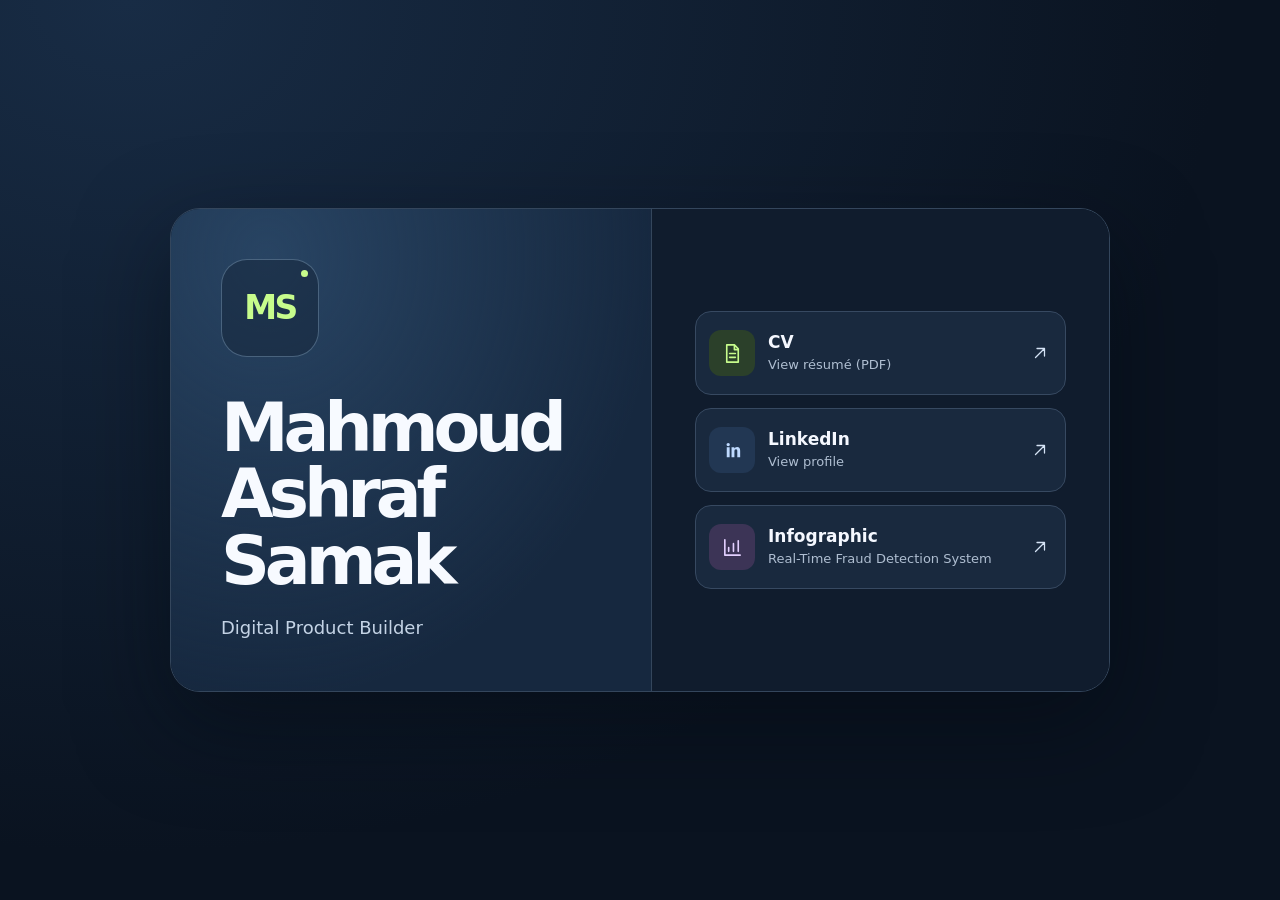
<file: landing-badge/index.html>
<!doctype html>
<html lang="en">
<head>
  <meta charset="utf-8">
  <meta name="viewport" content="width=device-width, initial-scale=1">
  <meta name="theme-color" content="#0a1320">
  <meta name="description" content="Mahmoud Ashraf Samak’s CV, LinkedIn profile, and infographic.">
  <title>Mahmoud Ashraf Samak</title>
  <style>
    :root {
      color-scheme: dark;
      font-family: Inter, system-ui, -apple-system, BlinkMacSystemFont, "Segoe UI", sans-serif;
      background: #0a1320;
      color: #f5f8ff;
      --muted: #afbed1;
      --accent: #c7fc8c;
    }

    * { box-sizing: border-box; }

    body {
      margin: 0;
      min-height: 100svh;
      display: grid;
      place-items: center;
      padding: clamp(20px, 5vw, 64px);
      background: radial-gradient(ellipse at 10% 0%, #182c45, transparent 67%), #0a1320;
    }

    main {
      width: min(100%, 940px);
      min-width: 0;
      display: grid;
      grid-template-columns: minmax(0, 1fr) minmax(0, .95fr);
      border: 1px solid #34465c;
      border-radius: 30px;
      overflow: hidden;
      box-shadow: 0 32px 90px #03091280;
    }

    header {
      min-width: 0;
      min-height: 450px;
      display: flex;
      flex-direction: column;
      justify-content: space-between;
      gap: 38px;
      padding: clamp(27px, 5vw, 50px);
      background: radial-gradient(ellipse at 20% 10%, #284463 0, transparent 72%), #16283f;
      border-right: 1px solid #34465c;
    }

    .monogram {
      position: relative;
      display: grid;
      place-items: center;
      width: 98px;
      aspect-ratio: 1;
      border: 1px solid #7c9cb779;
      border-radius: 26px;
      font-size: 33px;
      font-weight: 750;
      letter-spacing: -.075em;
      color: var(--accent);
      background: #14243980;
    }

    .monogram::after {
      content: "";
      position: absolute;
      top: 10px;
      right: 10px;
      width: 7px;
      aspect-ratio: 1;
      border-radius: 50%;
      background: var(--accent);
    }

    h1 {
      margin: 0 0 20px;
      color: #f7faff;
      font-size: clamp(37px, 6.2vw, 68px);
      line-height: .98;
      letter-spacing: -.075em;
      font-weight: 760;
    }

    .role {
      margin: 0;
      color: #c4d3e5;
      font-size: clamp(15px, 2vw, 18px);
      line-height: 1.5;
    }

    nav {
      display: grid;
      align-content: center;
      gap: 13px;
      padding: clamp(22px, 4vw, 43px);
      background: #101c2d;
    }

    .resource {
      --tile: #223753;
      --icon: #bfdaff;
      min-width: 0;
      min-height: 84px;
      display: grid;
      grid-template-columns: 46px minmax(0, 1fr) auto;
      align-items: center;
      gap: 13px;
      padding: 13px;
      border: 1px solid #374961;
      border-radius: 16px;
      color: inherit;
      background: #19293e;
      text-decoration: none;
    }

    .resource--cv { --tile: #2b402a; --icon: var(--accent); }
    .resource--infographic { --tile: #3c3456; --icon: #e3d0ff; }

    a.resource { transition: background-color .18s, border-color .18s, transform .18s; }
    a.resource:hover { border-color: #a2cc79; background: #22354c; transform: translateY(-2px); }
    a.resource:focus-visible { outline: 2px solid var(--accent); outline-offset: 4px; }

    .icon {
      display: grid;
      place-items: center;
      width: 46px;
      aspect-ratio: 1;
      border-radius: 12px;
      color: var(--icon);
      background: var(--tile);
    }

    svg { display: block; width: 23px; height: 23px; fill: none; stroke: currentColor; stroke-width: 1.7; stroke-linecap: round; stroke-linejoin: round; }
    .logo { fill: currentColor; stroke: none; }
    .arrow { width: 18px; height: 18px; margin-inline: 3px; color: #d5e3f5; }
    .name, .detail { display: block; overflow-wrap: anywhere; }
    .name { font-size: 17px; font-weight: 690; line-height: 1.25; }
    .detail { margin-top: 4px; color: var(--muted); font-size: 13px; line-height: 1.3; }

    @media (max-width: 680px) {
      main { max-width: 460px; grid-template-columns: minmax(0, 1fr); border-radius: 25px; }
      header { min-height: 0; padding: 28px; gap: 27px; border-right: 0; border-bottom: 1px solid #34465c; }
      .monogram { width: 69px; border-radius: 19px; font-size: 25px; }
      h1 { margin-bottom: 12px; }
      nav { padding: 17px; gap: 10px; }
      .resource { min-height: 70px; }
    }

    @media (prefers-reduced-motion: reduce) {
      a.resource { transition: none; }
      a.resource:hover { transform: none; }
    }
  </style>
</head>
<body>
  <main>
    <header>
      <div class="monogram" aria-hidden="true">MS</div>
      <div>
        <h1>Mahmoud<br>Ashraf Samak</h1>
        <p class="role">Digital Product Builder</p>
      </div>
    </header>
    <nav aria-label="Professional links">
      <a class="resource resource--cv" href="./assets/mahmoud-samak-cv.pdf" target="_blank" rel="noopener noreferrer">
        <span class="icon" aria-hidden="true">
          <svg viewBox="0 0 24 24"><path d="M6 3h8l4 4v14H6zM14 3v5h4M9 12h6m-6 4h6"/></svg>
        </span>
        <span><span class="name">CV</span><span class="detail">View résumé (PDF)</span></span>
        <svg class="arrow" viewBox="0 0 24 24" aria-hidden="true"><path d="M6 18 18 6M8 6h10v10"/></svg>
      </a>
      <a class="resource" href="https://www.linkedin.com/in/mahmoudashrafsamak/" target="_blank" rel="noopener noreferrer">
        <span class="icon" aria-hidden="true">
          <svg class="logo" viewBox="0 0 24 24"><path d="M6 8.6h3V19H6zm1.5-4.5a1.75 1.75 0 1 1 0 3.5 1.75 1.75 0 0 1 0-3.5zM11 8.6h2.9V10c.5-.9 1.4-1.7 2.9-1.7 2.4 0 3.2 1.6 3.2 3.9V19h-3v-6.3c0-1.1-.2-2-1.4-2-1.1 0-1.6.8-1.6 2V19h-3z"/></svg>
        </span>
        <span><span class="name">LinkedIn</span><span class="detail">View profile</span></span>
        <svg class="arrow" viewBox="0 0 24 24" aria-hidden="true"><path d="M6 18 18 6M8 6h10v10"/></svg>
      </a>
      <a class="resource resource--infographic" href="./assets/infographic.jpg" target="_blank" rel="noopener noreferrer">
        <span class="icon" aria-hidden="true">
          <svg viewBox="0 0 24 24"><path d="M4 4v16h16M8 16v-4m5 4v-8m5 8V5"/></svg>
        </span>
        <span><span class="name">Infographic</span><span class="detail">Real-Time Fraud Detection System</span></span>
        <svg class="arrow" viewBox="0 0 24 24" aria-hidden="true"><path d="M6 18 18 6M8 6h10v10"/></svg>
      </a>
    </nav>
  </main>
</body>
</html>
</file>
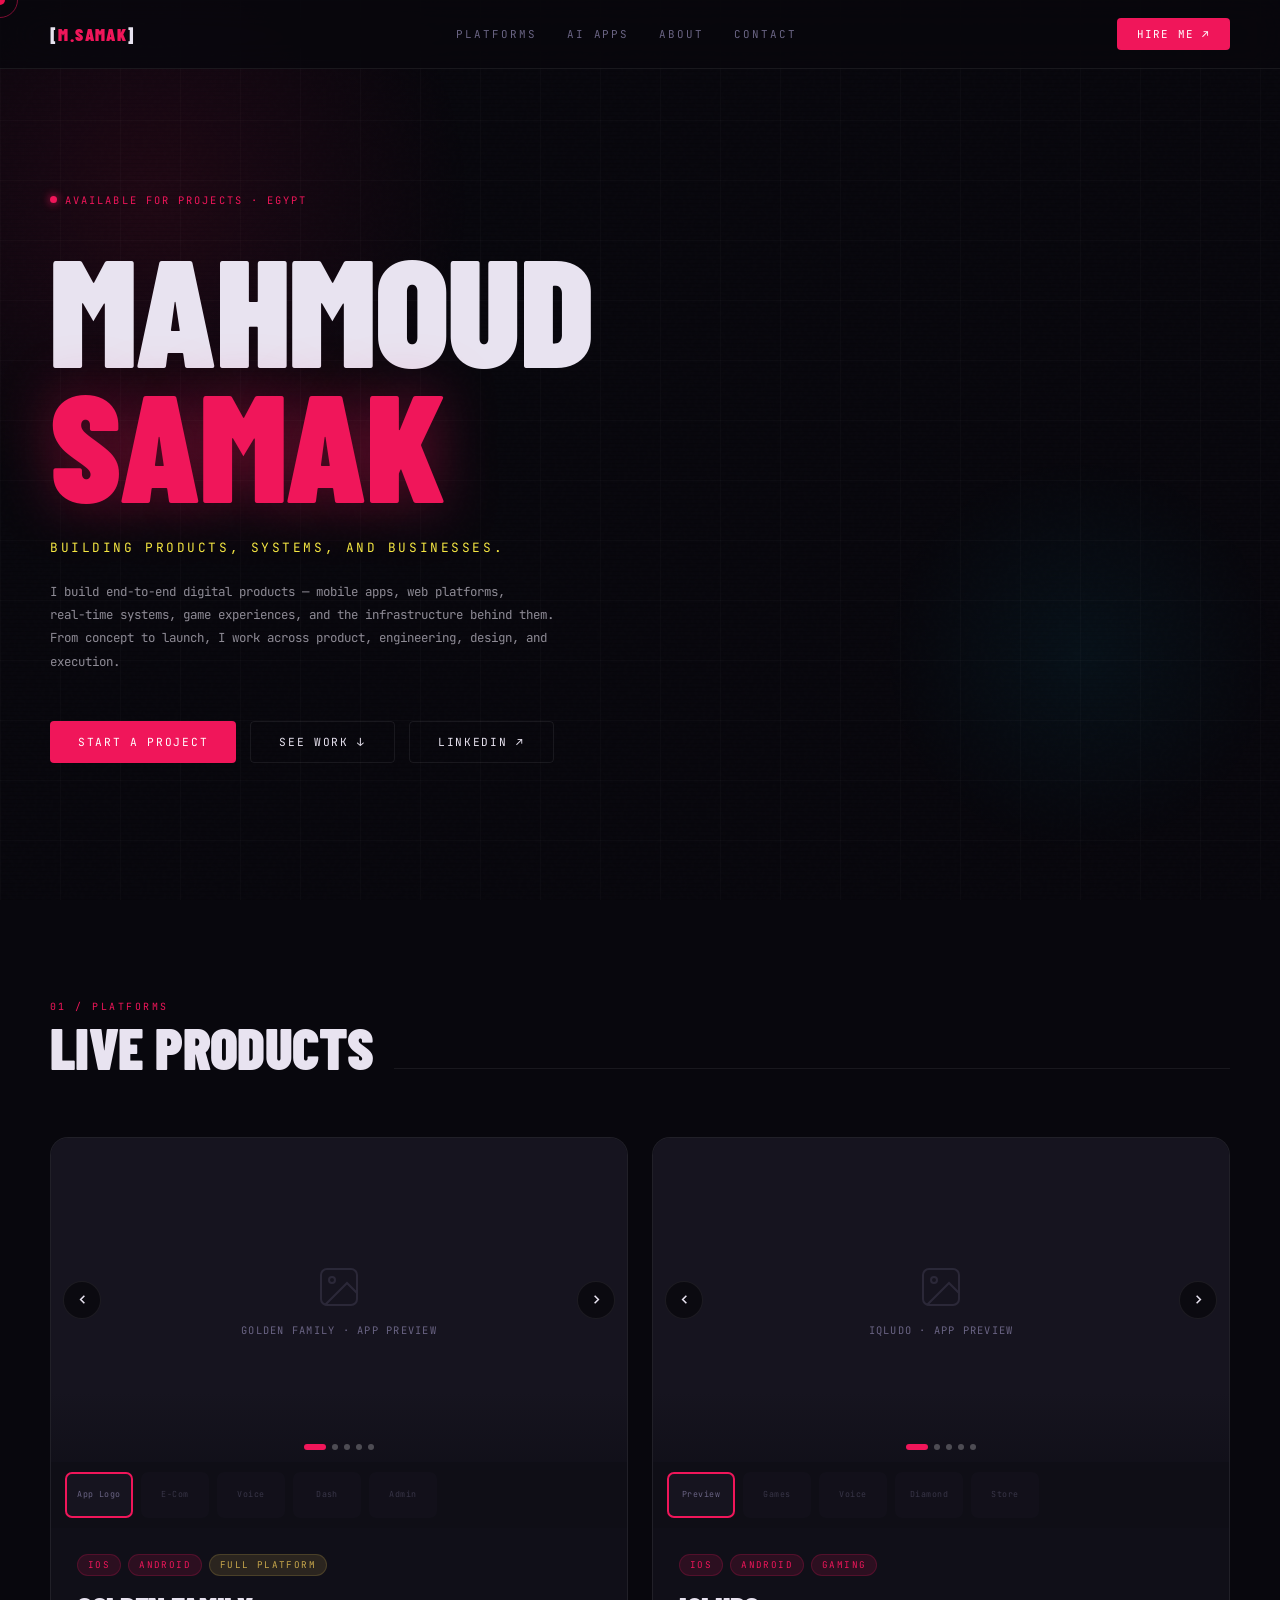
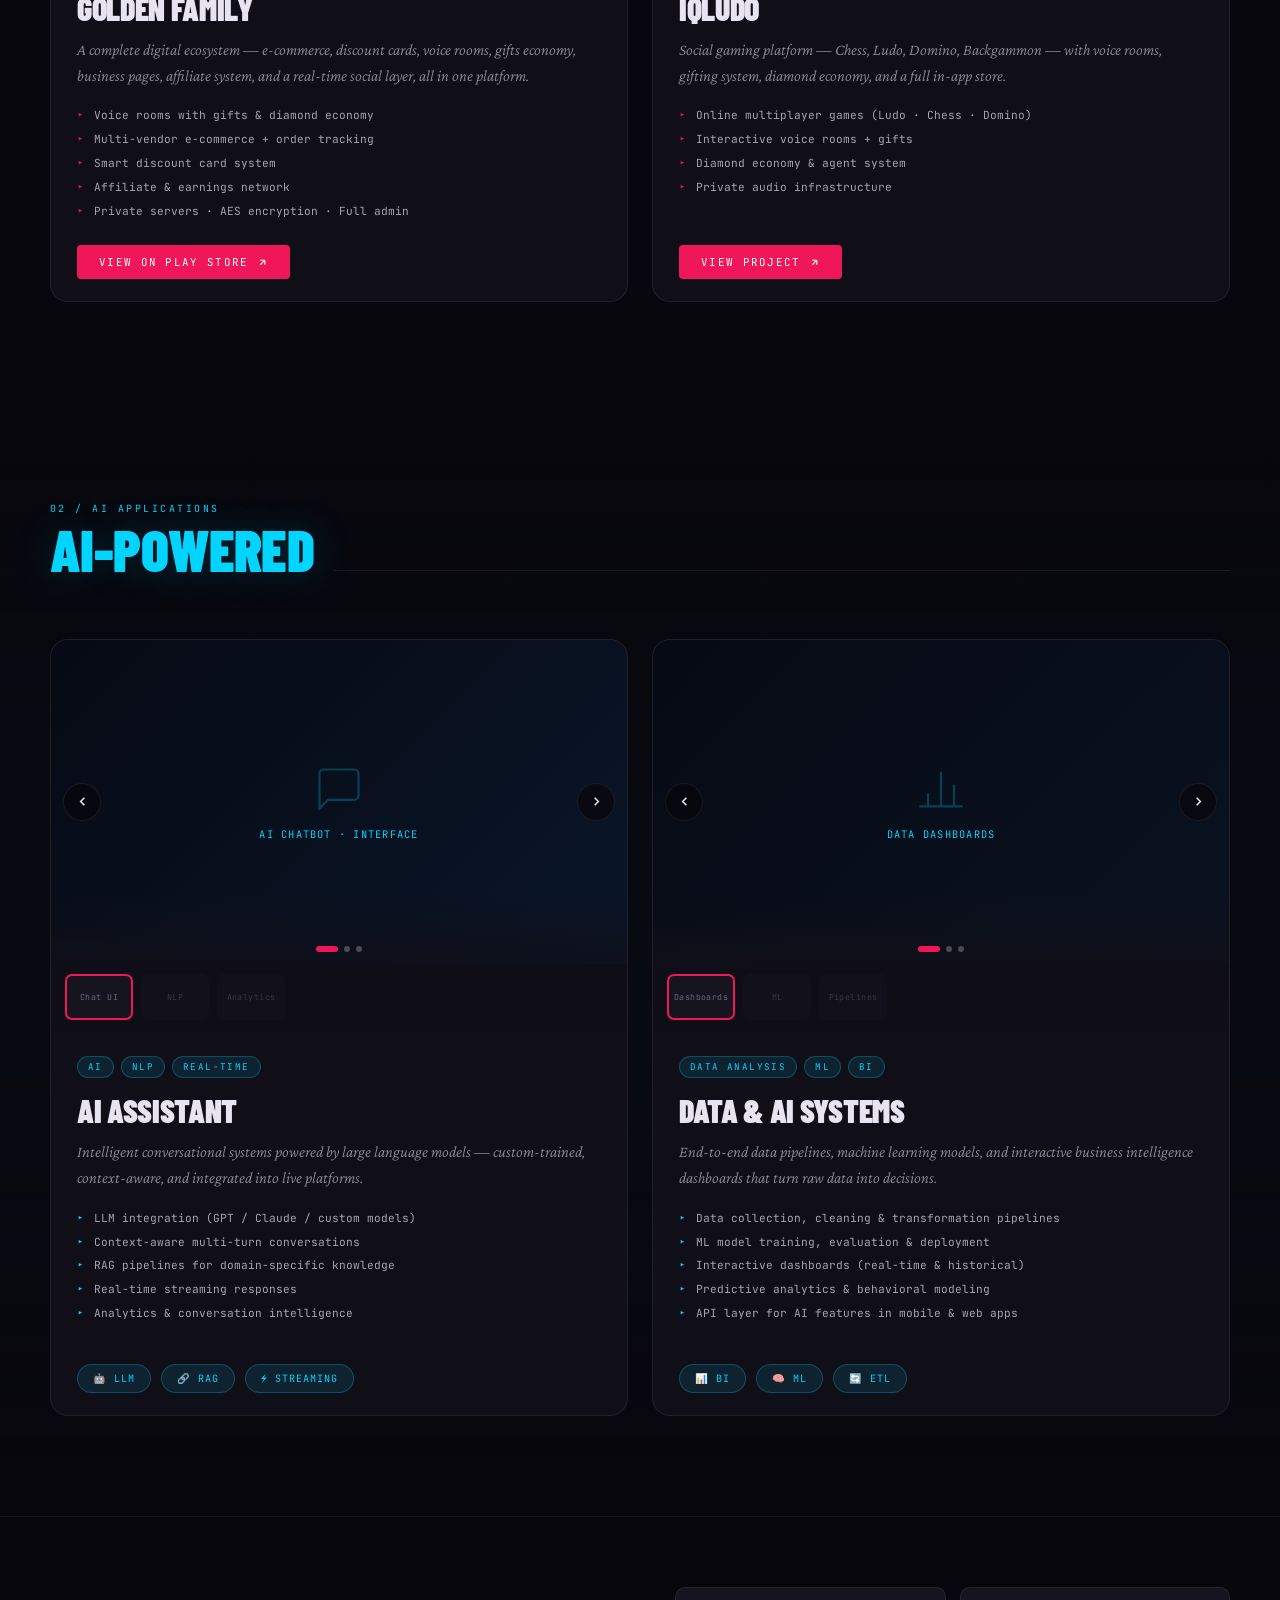
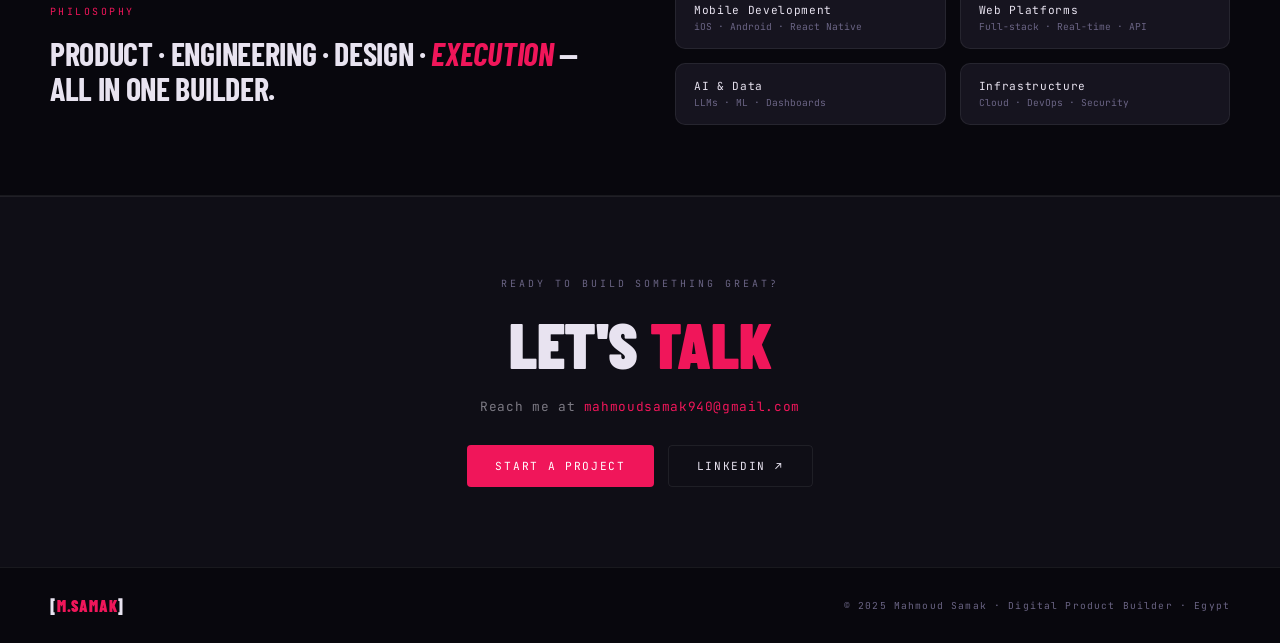
<file: demo/portfolio.html>
<!DOCTYPE html>
<html lang="en">
<head>
<meta charset="UTF-8" />
<meta name="viewport" content="width=device-width, initial-scale=1.0" />
<title>Mahmoud Samak — Digital Product Builder</title>
<link rel="preconnect" href="https://fonts.googleapis.com" />
<link href="https://fonts.googleapis.com/css2?family=Syne:wght@400;600;700;800&family=JetBrains+Mono:wght@300;400;500&family=Barlow+Condensed:wght@700;800;900&family=Crimson+Pro:ital,wght@0,300;1,300&display=swap" rel="stylesheet" />
<style>
  :root {
    --bg: #08070d;
    --bg2: #0f0e16;
    --bg3: #16141f;
    --card: #100f18;
    --border: rgba(255,255,255,0.07);
    --pink: #f0165a;
    --pink2: #ff4d85;
    --pink-dim: rgba(240,22,90,0.12);
    --yellow: #f5e642;
    --gold: #c9a84c;
    --gold2: #f0c96b;
    --gold-dim: rgba(201,168,76,0.15);
    --ai: #00d4ff;
    --ai-dim: rgba(0,212,255,0.1);
    --ai-border: rgba(0,212,255,0.25);
    --text: #e8e3f0;
    --muted: #6a6484;
    --radius: 18px;
  }
  *, *::before, *::after { box-sizing: border-box; margin: 0; padding: 0; }
  html { scroll-behavior: smooth; }
  body {
    background: var(--bg);
    color: var(--text);
    font-family: 'JetBrains Mono', monospace;
    overflow-x: hidden;
    cursor: none;
  }

  /* CURSOR */
  .cursor {
    width: 10px; height: 10px; background: var(--pink);
    border-radius: 50%; position: fixed; top: 0; left: 0;
    pointer-events: none; z-index: 9999;
    transform: translate(-50%,-50%);
    transition: width 0.2s, height 0.2s; mix-blend-mode: difference;
  }
  .cursor-ring {
    width: 36px; height: 36px;
    border: 1px solid rgba(240,22,90,0.5); border-radius: 50%;
    position: fixed; top: 0; left: 0;
    pointer-events: none; z-index: 9998;
    transform: translate(-50%,-50%); transition: all 0.12s ease;
  }
  body:has(a:hover) .cursor { width: 18px; height: 18px; }
  body:has(a:hover) .cursor-ring { width: 48px; height: 48px; border-color: var(--pink); }

  /* NOISE */
  body::before {
    content: ''; position: fixed; inset: 0; z-index: 0; pointer-events: none;
    background-image: url("data:image/svg+xml,%3Csvg viewBox='0 0 256 256' xmlns='http://www.w3.org/2000/svg'%3E%3Cfilter id='n'%3E%3CfeTurbulence type='fractalNoise' baseFrequency='0.9' numOctaves='4' stitchTiles='stitch'/%3E%3C/filter%3E%3Crect width='100%25' height='100%25' filter='url(%23n)' opacity='0.04'/%3E%3C/svg%3E");
    opacity: 0.35;
  }
  .scanlines {
    position: absolute; inset: 0; pointer-events: none; z-index: 1;
    background: repeating-linear-gradient(to bottom, transparent, transparent 3px, rgba(0,0,0,0.08) 3px, rgba(0,0,0,0.08) 4px);
  }

  /* NAV */
  nav {
    position: fixed; top: 0; left: 0; right: 0; z-index: 100;
    display: flex; align-items: center; justify-content: space-between;
    padding: 18px 50px;
    background: rgba(8,7,13,0.88); backdrop-filter: blur(20px);
    border-bottom: 1px solid var(--border);
  }
  .nav-logo {
    font-family: 'Barlow Condensed', sans-serif;
    font-weight: 900; font-size: 1.1rem; letter-spacing: 0.08em; text-transform: uppercase;
    color: var(--text); text-decoration: none;
  }
  .nav-logo span { color: var(--pink); }
  .nav-links { display: flex; gap: 30px; }
  .nav-links a {
    color: var(--muted); font-size: 0.68rem; text-decoration: none;
    letter-spacing: 0.18em; text-transform: uppercase; transition: color 0.2s;
  }
  .nav-links a:hover { color: var(--text); }
  .nav-cta {
    font-size: 0.68rem; letter-spacing: 0.1em; text-transform: uppercase;
    color: #fff; background: var(--pink); border: none;
    padding: 9px 20px; border-radius: 4px;
    font-family: 'JetBrains Mono', monospace; cursor: none; text-decoration: none;
    transition: background 0.2s, transform 0.15s;
  }
  .nav-cta:hover { background: var(--pink2); transform: translateY(-1px); }

  /* HERO */
  .hero {
    min-height: 100vh;
    display: flex; flex-direction: column; justify-content: center;
    padding: 130px 50px 80px; position: relative; overflow: hidden;
  }
  .hero-grid {
    position: absolute; inset: 0; pointer-events: none; z-index: 0;
    background-image:
      linear-gradient(rgba(255,255,255,0.018) 1px, transparent 1px),
      linear-gradient(90deg, rgba(255,255,255,0.018) 1px, transparent 1px);
    background-size: 60px 60px;
  }
  .hero-glow {
    position: absolute; width: 700px; height: 700px; border-radius: 50%;
    pointer-events: none; z-index: 0;
    background: radial-gradient(circle, rgba(240,22,90,0.1) 0%, transparent 65%);
    top: -150px; left: -200px;
  }
  .hero-glow2 {
    position: absolute; width: 400px; height: 400px; border-radius: 50%;
    pointer-events: none; z-index: 0;
    background: radial-gradient(circle, rgba(0,212,255,0.05) 0%, transparent 70%);
    bottom: 5%; right: 0;
  }
  .hero-content { position: relative; z-index: 2; max-width: 800px; }

  .hero-status {
    display: inline-flex; align-items: center; gap: 8px;
    font-size: 0.65rem; letter-spacing: 0.2em; text-transform: uppercase;
    color: var(--pink); margin-bottom: 32px;
  }
  .status-dot {
    width: 7px; height: 7px; border-radius: 50%;
    background: var(--pink); box-shadow: 0 0 8px var(--pink);
    animation: blink 2s ease-in-out infinite;
  }
  @keyframes blink { 0%,100%{opacity:1} 50%{opacity:0.3} }

  .hero-name {
    font-family: 'Barlow Condensed', sans-serif; font-weight: 900;
    font-size: clamp(4.5rem, 12vw, 10rem);
    line-height: 0.88; letter-spacing: -0.01em; text-transform: uppercase;
    margin-bottom: 30px;
  }
  .hero-name .line1 { display: block; color: var(--text); }
  .hero-name .line2 { display: block; color: var(--pink); text-shadow: 0 0 60px rgba(240,22,90,0.4); }

  .hero-tagline {
    font-family: 'JetBrains Mono', monospace;
    font-size: 0.8rem; letter-spacing: 0.2em; text-transform: uppercase;
    color: var(--yellow); margin-bottom: 24px;
  }
  .hero-desc {
    font-family: 'JetBrains Mono', monospace;
    font-size: 0.78rem; line-height: 1.85;
    color: rgba(232,227,240,0.6); max-width: 520px; margin-bottom: 48px;
  }

  .hero-ctas { display: flex; gap: 14px; flex-wrap: wrap; }
  .btn-primary {
    display: inline-flex; align-items: center; gap: 8px;
    padding: 13px 28px; background: var(--pink); color: #fff;
    font-family: 'JetBrains Mono', monospace;
    font-size: 0.7rem; letter-spacing: 0.15em; text-transform: uppercase;
    border-radius: 4px; text-decoration: none;
    transition: background 0.2s, transform 0.15s;
  }
  .btn-primary:hover { background: var(--pink2); transform: translateY(-2px); }
  .btn-outline {
    display: inline-flex; align-items: center; gap: 8px;
    padding: 13px 28px; background: transparent; color: var(--text);
    font-family: 'JetBrains Mono', monospace;
    font-size: 0.7rem; letter-spacing: 0.15em; text-transform: uppercase;
    border: 1px solid var(--border); border-radius: 4px; text-decoration: none;
    transition: border-color 0.2s, color 0.2s, transform 0.15s;
  }
  .btn-outline:hover { border-color: rgba(255,255,255,0.3); color: #fff; transform: translateY(-2px); }

  /* SECTION */
  .section { padding: 100px 50px; position: relative; }
  .section-header { display: flex; align-items: flex-end; gap: 20px; margin-bottom: 60px; }
  .section-meta { flex-shrink: 0; }
  .section-num { font-size: 0.62rem; letter-spacing: 0.25em; color: var(--pink); text-transform: uppercase; margin-bottom: 6px; }
  .section-title {
    font-family: 'Barlow Condensed', sans-serif; font-weight: 900;
    font-size: clamp(2.2rem, 4.5vw, 4rem); text-transform: uppercase;
    letter-spacing: -0.01em; line-height: 1;
  }
  .section-line { flex: 1; height: 1px; background: var(--border); margin-bottom: 8px; }

  /* GRID */
  .projects-grid {
    display: grid; grid-template-columns: repeat(auto-fit, minmax(520px, 1fr)); gap: 24px;
  }

  /* CARD */
  .project-card {
    background: var(--card); border: 1px solid var(--border);
    border-radius: var(--radius); overflow: hidden; position: relative;
    transition: border-color 0.3s, transform 0.3s; display: flex; flex-direction: column;
  }
  .project-card:hover { border-color: rgba(240,22,90,0.3); transform: translateY(-4px); }
  .project-card:hover .card-glow { opacity: 1; }
  .card-glow {
    position: absolute; inset: 0; pointer-events: none; opacity: 0; z-index: 0;
    background: radial-gradient(ellipse 60% 40% at 50% 0%, rgba(240,22,90,0.06) 0%, transparent 70%);
    transition: opacity 0.4s; border-radius: var(--radius);
  }
  .project-card.ai-card:hover { border-color: rgba(0,212,255,0.3); }
  .project-card.ai-card .card-glow {
    background: radial-gradient(ellipse 60% 40% at 50% 0%, rgba(0,212,255,0.06) 0%, transparent 70%);
  }

  /* SLIDER */
  .slider-wrap { position: relative; overflow: hidden; aspect-ratio: 16/9; }
  .slider-track { display: flex; transition: transform 0.5s cubic-bezier(0.4, 0, 0.2, 1); height: 100%; }
  .slide {
    min-width: 100%; height: 100%; flex-shrink: 0;
    background: var(--bg3); display: flex; align-items: center; justify-content: center;
    position: relative; overflow: hidden;
  }
  .slide img { width: 100%; height: 100%; object-fit: cover; display: block; }
  .slide-placeholder { display: flex; flex-direction: column; align-items: center; gap: 12px; color: var(--muted); }
  .slide-placeholder svg { opacity: 0.25; }
  .slide-placeholder span { font-size: 0.65rem; letter-spacing: 0.12em; text-transform: uppercase; }
  .slider-wrap::after {
    content: ''; position: absolute; bottom: 0; left: 0; right: 0; height: 70px;
    background: linear-gradient(transparent, rgba(16,15,24,0.8));
    pointer-events: none; z-index: 2;
  }

  .slider-btn {
    position: absolute; top: 50%; transform: translateY(-50%); z-index: 5;
    width: 38px; height: 38px; background: rgba(8,7,13,0.75);
    border: 1px solid var(--border); border-radius: 50%;
    display: flex; align-items: center; justify-content: center;
    cursor: none; transition: background 0.2s, border-color 0.2s; color: var(--text);
  }
  .slider-btn:hover { background: rgba(240,22,90,0.2); border-color: var(--pink); }
  .slider-btn.prev { left: 12px; }
  .slider-btn.next { right: 12px; }

  .slider-dots {
    position: absolute; bottom: 12px; left: 50%; transform: translateX(-50%);
    z-index: 5; display: flex; gap: 6px;
  }
  .dot {
    width: 6px; height: 6px; border-radius: 3px;
    background: rgba(255,255,255,0.25); cursor: none;
    transition: width 0.3s, background 0.3s;
  }
  .dot.active { width: 22px; background: var(--pink); }

  .thumbs-row {
    display: flex; gap: 8px; padding: 10px 14px;
    background: var(--bg2); overflow-x: auto;
    scrollbar-width: thin; scrollbar-color: var(--border) transparent;
  }
  .thumb {
    width: 68px; height: 46px; flex-shrink: 0; border-radius: 7px; overflow: hidden;
    border: 2px solid transparent; cursor: none;
    transition: border-color 0.2s, opacity 0.2s; opacity: 0.45;
    background: var(--bg3); display: flex; align-items: center; justify-content: center;
  }
  .thumb.active { border-color: var(--pink); opacity: 1; }
  .thumb img { width: 100%; height: 100%; object-fit: cover; display: block; }
  .thumb-placeholder {
    font-size: 0.52rem; color: var(--muted); text-align: center;
    padding: 4px; letter-spacing: 0.05em; line-height: 1.3;
  }

  /* CARD BODY */
  .card-body { padding: 26px 26px 22px; flex: 1; display: flex; flex-direction: column; position: relative; z-index: 1; }
  .card-tags { display: flex; gap: 7px; margin-bottom: 13px; flex-wrap: wrap; }
  .card-tag {
    font-size: 0.58rem; letter-spacing: 0.15em; text-transform: uppercase;
    color: var(--pink); background: var(--pink-dim);
    padding: 4px 10px; border-radius: 100px;
    border: 1px solid rgba(240,22,90,0.2);
  }
  .card-tag.ai-tag { color: var(--ai); background: var(--ai-dim); border-color: var(--ai-border); }
  .card-tag.gold-tag { color: var(--gold); background: var(--gold-dim); border-color: rgba(201,168,76,0.2); }

  .card-title {
    font-family: 'Barlow Condensed', sans-serif; font-weight: 900;
    font-size: 2rem; text-transform: uppercase; letter-spacing: -0.01em; margin-bottom: 10px;
  }
  .card-desc {
    font-family: 'Crimson Pro', serif; font-style: italic; font-weight: 300;
    font-size: 1rem; line-height: 1.65;
    color: rgba(232,227,240,0.6); margin-bottom: 18px;
  }
  .card-features { list-style: none; display: flex; flex-direction: column; gap: 7px; margin-bottom: 26px; }
  .card-features li {
    font-size: 0.7rem; color: rgba(232,227,240,0.7);
    display: flex; align-items: flex-start; gap: 10px; line-height: 1.5;
  }
  .card-features li::before { content: '▸'; color: var(--pink); flex-shrink: 0; }
  .ai-card .card-features li::before { color: var(--ai); }

  .card-footer { margin-top: auto; }
  .view-link {
    display: inline-flex; align-items: center; gap: 8px;
    font-size: 0.68rem; letter-spacing: 0.12em; text-transform: uppercase;
    color: #fff; background: var(--pink);
    padding: 10px 22px; border-radius: 4px;
    text-decoration: none; font-family: 'JetBrains Mono', monospace;
    transition: background 0.2s, gap 0.2s, transform 0.15s;
  }
  .view-link:hover { background: var(--pink2); gap: 12px; transform: translateY(-1px); }
  .ai-card .view-link { background: var(--ai); color: #000; }
  .ai-card .view-link:hover { background: #33ddff; }

  /* AI SECTION */
  #ai { background: linear-gradient(180deg, var(--bg) 0%, rgba(0,212,255,0.02) 50%, var(--bg) 100%); }
  #ai .section-num { color: var(--ai); }
  #ai .section-title { color: var(--ai); text-shadow: 0 0 40px rgba(0,212,255,0.2); }

  .ai-pills { display: flex; flex-wrap: wrap; gap: 10px; margin-top: 16px; }
  .ai-pill {
    display: flex; align-items: center; gap: 8px;
    padding: 7px 15px; border-radius: 100px;
    border: 1px solid var(--ai-border); background: var(--ai-dim);
    font-size: 0.63rem; letter-spacing: 0.1em; text-transform: uppercase; color: var(--ai);
  }

  /* ABOUT STRIP */
  .about-strip {
    border-top: 1px solid var(--border); border-bottom: 1px solid var(--border);
    padding: 70px 50px;
    display: grid; grid-template-columns: 1fr 1fr; gap: 70px; align-items: center;
  }
  .about-label { font-size: 0.62rem; letter-spacing: 0.25em; text-transform: uppercase; color: var(--pink); margin-bottom: 18px; }
  .about-text {
    font-family: 'Barlow Condensed', sans-serif; font-weight: 700; text-transform: uppercase;
    font-size: clamp(1.6rem, 2.5vw, 2.4rem); line-height: 1.1; letter-spacing: -0.01em;
  }
  .about-text em { font-style: italic; color: var(--pink); }
  .skills-grid { display: grid; grid-template-columns: 1fr 1fr; gap: 14px; }
  .skill-item {
    padding: 15px 18px; background: var(--bg3);
    border: 1px solid var(--border); border-radius: 10px;
  }
  .skill-name { font-size: 0.7rem; letter-spacing: 0.06em; margin-bottom: 3px; color: var(--text); }
  .skill-sub { font-size: 0.6rem; color: var(--muted); }

  /* CONTACT */
  .contact-strip {
    padding: 80px 50px;
    display: flex; flex-direction: column; align-items: center; justify-content: center;
    text-align: center; gap: 22px;
    background: var(--bg2); border-top: 1px solid var(--border);
  }
  .contact-label { font-size: 0.62rem; letter-spacing: 0.3em; text-transform: uppercase; color: var(--muted); }
  .contact-title {
    font-family: 'Barlow Condensed', sans-serif;
    font-weight: 900; text-transform: uppercase; font-size: clamp(2rem, 5vw, 4rem);
    letter-spacing: -0.01em; line-height: 1;
  }
  .contact-title span { color: var(--pink); }
  .contact-email { font-size: 0.8rem; color: rgba(232,227,240,0.5); letter-spacing: 0.05em; }
  .contact-email a { color: var(--pink); text-decoration: none; }
  .contact-email a:hover { text-decoration: underline; }
  .contact-btns { display: flex; gap: 14px; flex-wrap: wrap; justify-content: center; margin-top: 8px; }

  /* FOOTER */
  footer {
    padding: 28px 50px;
    display: flex; align-items: center; justify-content: space-between;
    border-top: 1px solid var(--border);
  }
  .footer-brand { font-family: 'Barlow Condensed', sans-serif; font-weight: 900; font-size: 1rem; text-transform: uppercase; letter-spacing: 0.05em; }
  .footer-brand span { color: var(--pink); }
  .footer-copy { font-size: 0.6rem; color: var(--muted); letter-spacing: 0.12em; }

  /* FADE UP */
  .fade-up { opacity: 0; transform: translateY(28px); transition: opacity 0.7s ease, transform 0.7s ease; }
  .fade-up.visible { opacity: 1; transform: translateY(0); }

  @media (max-width: 900px) {
    nav { padding: 14px 20px; }
    .nav-links { display: none; }
    .hero { padding: 110px 20px 60px; }
    .section { padding: 70px 20px; }
    .projects-grid { grid-template-columns: 1fr; }
    .about-strip { grid-template-columns: 1fr; gap: 40px; padding: 50px 20px; }
    .contact-strip { padding: 60px 20px; }
    footer { flex-direction: column; gap: 12px; padding: 28px 20px; text-align: center; }
  }
</style>
</head>
<body>

<div class="cursor" id="cursor"></div>
<div class="cursor-ring" id="cursorRing"></div>

<!-- NAV -->
<nav>
  <a href="#" class="nav-logo">[<span>M.SAMAK</span>]</a>
  <div class="nav-links">
    <a href="#platforms">Platforms</a>
    <a href="#ai">AI Apps</a>
    <a href="#about">About</a>
    <a href="#contact">Contact</a>
  </div>
  <a href="mailto:mahmoudsamak940@gmail.com" class="nav-cta">Hire Me ↗</a>
</nav>

<!-- HERO -->
<section class="hero">
  <div class="hero-grid"></div>
  <div class="scanlines"></div>
  <div class="hero-glow"></div>
  <div class="hero-glow2"></div>

  <div class="hero-content">
    <div class="hero-status fade-up">
      <span class="status-dot"></span>
      Available for Projects · Egypt
    </div>

    <h1 class="hero-name fade-up">
      <span class="line1">MAHMOUD</span>
      <span class="line2">SAMAK</span>
    </h1>

    <div class="hero-tagline fade-up">Building Products, Systems, and Businesses.</div>

    <p class="hero-desc fade-up">
      I build end-to-end digital products — mobile apps, web platforms,<br/>
      real-time systems, game experiences, and the infrastructure behind them.<br/>
      From concept to launch, I work across product, engineering, design, and execution.
    </p>

    <div class="hero-ctas fade-up">
      <a href="mailto:mahmoudsamak940@gmail.com" class="btn-primary">Start a Project</a>
      <a href="#platforms" class="btn-outline">See Work ↓</a>
      <a href="https://www.linkedin.com/in/mahmoudashrafsamak/" target="_blank" class="btn-outline">LinkedIn ↗</a>
    </div>
  </div>
</section>

<!-- PLATFORMS -->
<section class="section" id="platforms">
  <div class="section-header fade-up">
    <div class="section-meta">
      <div class="section-num">01 / Platforms</div>
      <div class="section-title">Live Products</div>
    </div>
    <div class="section-line"></div>
  </div>

  <div class="projects-grid">

    <!-- Golden Family -->
    <div class="project-card fade-up" data-delay="0">
      <div class="card-glow"></div>
      <div class="slider-wrap">
        <div class="slider-track" id="slider1">
          <div class="slide">
            <div class="slide-placeholder">
              <svg width="48" height="48" viewBox="0 0 24 24" fill="none" stroke="currentColor" stroke-width="1"><rect x="3" y="3" width="18" height="18" rx="3"/><circle cx="8.5" cy="8.5" r="1.5"/><polyline points="21 15 16 10 5 21"/></svg>
              <span>Golden Family · App Preview</span>
            </div>
          </div>
          <div class="slide">
            <div class="slide-placeholder">
              <svg width="48" height="48" viewBox="0 0 24 24" fill="none" stroke="currentColor" stroke-width="1"><path d="M12 2L2 7l10 5 10-5-10-5z"/><path d="M2 17l10 5 10-5"/><path d="M2 12l10 5 10-5"/></svg>
              <span>E-Commerce Module</span>
            </div>
          </div>
          <div class="slide">
            <div class="slide-placeholder">
              <svg width="48" height="48" viewBox="0 0 24 24" fill="none" stroke="currentColor" stroke-width="1"><path d="M17 21v-2a4 4 0 0 0-4-4H5a4 4 0 0 0-4 4v2"/><circle cx="9" cy="7" r="4"/><path d="M23 21v-2a4 4 0 0 0-3-3.87"/></svg>
              <span>Voice Rooms</span>
            </div>
          </div>
          <div class="slide">
            <div class="slide-placeholder">
              <svg width="48" height="48" viewBox="0 0 24 24" fill="none" stroke="currentColor" stroke-width="1"><polyline points="22 12 18 12 15 21 9 3 6 12 2 12"/></svg>
              <span>Dashboard &amp; Analytics</span>
            </div>
          </div>
          <div class="slide">
            <div class="slide-placeholder">
              <svg width="48" height="48" viewBox="0 0 24 24" fill="none" stroke="currentColor" stroke-width="1"><rect x="2" y="3" width="20" height="14" rx="2"/><line x1="8" y1="21" x2="16" y2="21"/><line x1="12" y1="17" x2="12" y2="21"/></svg>
              <span>Admin Panel</span>
            </div>
          </div>
        </div>
        <button class="slider-btn prev" onclick="slide('slider1','dots1','thumbs1',-1)"><svg width="15" height="15" viewBox="0 0 24 24" fill="none" stroke="currentColor" stroke-width="2.5"><polyline points="15 18 9 12 15 6"/></svg></button>
        <button class="slider-btn next" onclick="slide('slider1','dots1','thumbs1',1)"><svg width="15" height="15" viewBox="0 0 24 24" fill="none" stroke="currentColor" stroke-width="2.5"><polyline points="9 18 15 12 9 6"/></svg></button>
        <div class="slider-dots" id="dots1">
          <div class="dot active" onclick="goToSlide('slider1','dots1','thumbs1',0)"></div>
          <div class="dot" onclick="goToSlide('slider1','dots1','thumbs1',1)"></div>
          <div class="dot" onclick="goToSlide('slider1','dots1','thumbs1',2)"></div>
          <div class="dot" onclick="goToSlide('slider1','dots1','thumbs1',3)"></div>
          <div class="dot" onclick="goToSlide('slider1','dots1','thumbs1',4)"></div>
        </div>
      </div>
      <div class="thumbs-row" id="thumbs1">
        <div class="thumb active" onclick="goToSlide('slider1','dots1','thumbs1',0)"><div class="thumb-placeholder">App Logo</div></div>
        <div class="thumb" onclick="goToSlide('slider1','dots1','thumbs1',1)"><div class="thumb-placeholder">E-Com</div></div>
        <div class="thumb" onclick="goToSlide('slider1','dots1','thumbs1',2)"><div class="thumb-placeholder">Voice</div></div>
        <div class="thumb" onclick="goToSlide('slider1','dots1','thumbs1',3)"><div class="thumb-placeholder">Dash</div></div>
        <div class="thumb" onclick="goToSlide('slider1','dots1','thumbs1',4)"><div class="thumb-placeholder">Admin</div></div>
      </div>
      <div class="card-body">
        <div class="card-tags">
          <span class="card-tag">iOS</span>
          <span class="card-tag">Android</span>
          <span class="card-tag gold-tag">Full Platform</span>
        </div>
        <h2 class="card-title">Golden Family</h2>
        <p class="card-desc">A complete digital ecosystem — e-commerce, discount cards, voice rooms, gifts economy, business pages, affiliate system, and a real-time social layer, all in one platform.</p>
        <ul class="card-features">
          <li>Voice rooms with gifts &amp; diamond economy</li>
          <li>Multi-vendor e-commerce + order tracking</li>
          <li>Smart discount card system</li>
          <li>Affiliate &amp; earnings network</li>
          <li>Private servers · AES encryption · Full admin</li>
        </ul>
        <div class="card-footer">
          <a href="https://play.google.com/store/apps/details?id=com.stardom.golden_3a2la" target="_blank" class="view-link">
            View on Play Store
            <svg width="11" height="11" viewBox="0 0 24 24" fill="none" stroke="currentColor" stroke-width="2.5"><path d="M7 17L17 7M17 7H7M17 7v10"/></svg>
          </a>
        </div>
      </div>
    </div>

    <!-- IQLudo -->
    <div class="project-card fade-up" data-delay="120">
      <div class="card-glow"></div>
      <div class="slider-wrap">
        <div class="slider-track" id="slider2">
          <div class="slide">
            <div class="slide-placeholder">
              <svg width="48" height="48" viewBox="0 0 24 24" fill="none" stroke="currentColor" stroke-width="1"><rect x="3" y="3" width="18" height="18" rx="3"/><circle cx="8.5" cy="8.5" r="1.5"/><polyline points="21 15 16 10 5 21"/></svg>
              <span>IQLudo · App Preview</span>
            </div>
          </div>
          <div class="slide">
            <div class="slide-placeholder">
              <svg width="48" height="48" viewBox="0 0 24 24" fill="none" stroke="currentColor" stroke-width="1"><rect x="2" y="2" width="20" height="20" rx="3"/><circle cx="8" cy="8" r="1"/><circle cx="16" cy="8" r="1"/><circle cx="12" cy="12" r="1"/><circle cx="8" cy="16" r="1"/><circle cx="16" cy="16" r="1"/></svg>
              <span>Ludo · Chess · Domino</span>
            </div>
          </div>
          <div class="slide">
            <div class="slide-placeholder">
              <svg width="48" height="48" viewBox="0 0 24 24" fill="none" stroke="currentColor" stroke-width="1"><path d="M17 21v-2a4 4 0 0 0-4-4H5a4 4 0 0 0-4 4v2"/><circle cx="9" cy="7" r="4"/><path d="M23 21v-2a4 4 0 0 0-3-3.87"/></svg>
              <span>Voice Rooms</span>
            </div>
          </div>
          <div class="slide">
            <div class="slide-placeholder">
              <svg width="48" height="48" viewBox="0 0 24 24" fill="none" stroke="currentColor" stroke-width="1"><polygon points="12 2 15.09 8.26 22 9.27 17 14.14 18.18 21.02 12 17.77 5.82 21.02 7 14.14 2 9.27 8.91 8.26 12 2"/></svg>
              <span>Diamond Economy</span>
            </div>
          </div>
          <div class="slide">
            <div class="slide-placeholder">
              <svg width="48" height="48" viewBox="0 0 24 24" fill="none" stroke="currentColor" stroke-width="1"><circle cx="9" cy="21" r="1"/><circle cx="20" cy="21" r="1"/><path d="M1 1h4l2.68 13.39a2 2 0 0 0 2 1.61h9.72a2 2 0 0 0 2-1.61L23 6H6"/></svg>
              <span>In-App Store</span>
            </div>
          </div>
        </div>
        <button class="slider-btn prev" onclick="slide('slider2','dots2','thumbs2',-1)"><svg width="15" height="15" viewBox="0 0 24 24" fill="none" stroke="currentColor" stroke-width="2.5"><polyline points="15 18 9 12 15 6"/></svg></button>
        <button class="slider-btn next" onclick="slide('slider2','dots2','thumbs2',1)"><svg width="15" height="15" viewBox="0 0 24 24" fill="none" stroke="currentColor" stroke-width="2.5"><polyline points="9 18 15 12 9 6"/></svg></button>
        <div class="slider-dots" id="dots2">
          <div class="dot active" onclick="goToSlide('slider2','dots2','thumbs2',0)"></div>
          <div class="dot" onclick="goToSlide('slider2','dots2','thumbs2',1)"></div>
          <div class="dot" onclick="goToSlide('slider2','dots2','thumbs2',2)"></div>
          <div class="dot" onclick="goToSlide('slider2','dots2','thumbs2',3)"></div>
          <div class="dot" onclick="goToSlide('slider2','dots2','thumbs2',4)"></div>
        </div>
      </div>
      <div class="thumbs-row" id="thumbs2">
        <div class="thumb active" onclick="goToSlide('slider2','dots2','thumbs2',0)"><div class="thumb-placeholder">Preview</div></div>
        <div class="thumb" onclick="goToSlide('slider2','dots2','thumbs2',1)"><div class="thumb-placeholder">Games</div></div>
        <div class="thumb" onclick="goToSlide('slider2','dots2','thumbs2',2)"><div class="thumb-placeholder">Voice</div></div>
        <div class="thumb" onclick="goToSlide('slider2','dots2','thumbs2',3)"><div class="thumb-placeholder">Diamond</div></div>
        <div class="thumb" onclick="goToSlide('slider2','dots2','thumbs2',4)"><div class="thumb-placeholder">Store</div></div>
      </div>
      <div class="card-body">
        <div class="card-tags">
          <span class="card-tag">iOS</span>
          <span class="card-tag">Android</span>
          <span class="card-tag">Gaming</span>
        </div>
        <h2 class="card-title">IQLudo</h2>
        <p class="card-desc">Social gaming platform — Chess, Ludo, Domino, Backgammon — with voice rooms, gifting system, diamond economy, and a full in-app store.</p>
        <ul class="card-features">
          <li>Online multiplayer games (Ludo · Chess · Domino)</li>
          <li>Interactive voice rooms + gifts</li>
          <li>Diamond economy &amp; agent system</li>
          <li>Private audio infrastructure</li>
        </ul>
        <div class="card-footer">
          <a href="https://drive.google.com/file/d/1jD254tpJY2uo7KpRX581a9lm32_DTJAi/view" target="_blank" class="view-link">
            View Project
            <svg width="11" height="11" viewBox="0 0 24 24" fill="none" stroke="currentColor" stroke-width="2.5"><path d="M7 17L17 7M17 7H7M17 7v10"/></svg>
          </a>
        </div>
      </div>
    </div>

  </div>
</section>

<!-- AI APPLICATIONS -->
<section class="section" id="ai">
  <div class="section-header fade-up">
    <div class="section-meta">
      <div class="section-num">02 / AI Applications</div>
      <div class="section-title">AI-Powered</div>
    </div>
    <div class="section-line"></div>
  </div>

  <div class="projects-grid">

    <!-- AI Card 1 -->
    <div class="project-card ai-card fade-up" data-delay="0">
      <div class="card-glow"></div>
      <div class="slider-wrap">
        <div class="slider-track" id="slider3">
          <div class="slide" style="background:linear-gradient(135deg,#060a14,#0a1628);">
            <div class="slide-placeholder">
              <svg width="52" height="52" viewBox="0 0 24 24" fill="none" stroke="#00d4ff" stroke-width="1" opacity="0.5"><path d="M21 15a2 2 0 0 1-2 2H7l-4 4V5a2 2 0 0 1 2-2h14a2 2 0 0 1 2 2z"/></svg>
              <span style="color:#00d4ff;">AI Chatbot · Interface</span>
            </div>
          </div>
          <div class="slide" style="background:linear-gradient(135deg,#060a14,#0a1628);">
            <div class="slide-placeholder">
              <svg width="52" height="52" viewBox="0 0 24 24" fill="none" stroke="#00d4ff" stroke-width="1" opacity="0.5"><circle cx="12" cy="12" r="10"/><path d="M9.09 9a3 3 0 0 1 5.83 1c0 2-3 3-3 3"/><line x1="12" y1="17" x2="12.01" y2="17"/></svg>
              <span style="color:#00d4ff;">NLP Pipeline</span>
            </div>
          </div>
          <div class="slide" style="background:linear-gradient(135deg,#060a14,#0a1628);">
            <div class="slide-placeholder">
              <svg width="52" height="52" viewBox="0 0 24 24" fill="none" stroke="#00d4ff" stroke-width="1" opacity="0.5"><polyline points="22 12 18 12 15 21 9 3 6 12 2 12"/></svg>
              <span style="color:#00d4ff;">Analytics Dashboard</span>
            </div>
          </div>
        </div>
        <button class="slider-btn prev" onclick="slide('slider3','dots3','thumbs3',-1)"><svg width="15" height="15" viewBox="0 0 24 24" fill="none" stroke="currentColor" stroke-width="2.5"><polyline points="15 18 9 12 15 6"/></svg></button>
        <button class="slider-btn next" onclick="slide('slider3','dots3','thumbs3',1)"><svg width="15" height="15" viewBox="0 0 24 24" fill="none" stroke="currentColor" stroke-width="2.5"><polyline points="9 18 15 12 9 6"/></svg></button>
        <div class="slider-dots" id="dots3">
          <div class="dot active" onclick="goToSlide('slider3','dots3','thumbs3',0)"></div>
          <div class="dot" onclick="goToSlide('slider3','dots3','thumbs3',1)"></div>
          <div class="dot" onclick="goToSlide('slider3','dots3','thumbs3',2)"></div>
        </div>
      </div>
      <div class="thumbs-row" id="thumbs3">
        <div class="thumb active" onclick="goToSlide('slider3','dots3','thumbs3',0)"><div class="thumb-placeholder">Chat UI</div></div>
        <div class="thumb" onclick="goToSlide('slider3','dots3','thumbs3',1)"><div class="thumb-placeholder">NLP</div></div>
        <div class="thumb" onclick="goToSlide('slider3','dots3','thumbs3',2)"><div class="thumb-placeholder">Analytics</div></div>
      </div>
      <div class="card-body">
        <div class="card-tags">
          <span class="card-tag ai-tag">AI</span>
          <span class="card-tag ai-tag">NLP</span>
          <span class="card-tag ai-tag">Real-Time</span>
        </div>
        <h2 class="card-title">AI Assistant</h2>
        <p class="card-desc">Intelligent conversational systems powered by large language models — custom-trained, context-aware, and integrated into live platforms.</p>
        <ul class="card-features">
          <li>LLM integration (GPT / Claude / custom models)</li>
          <li>Context-aware multi-turn conversations</li>
          <li>RAG pipelines for domain-specific knowledge</li>
          <li>Real-time streaming responses</li>
          <li>Analytics &amp; conversation intelligence</li>
        </ul>
        <div class="ai-pills">
          <span class="ai-pill">🤖 LLM</span>
          <span class="ai-pill">🔗 RAG</span>
          <span class="ai-pill">⚡ Streaming</span>
        </div>
      </div>
    </div>

    <!-- AI Card 2 -->
    <div class="project-card ai-card fade-up" data-delay="120">
      <div class="card-glow"></div>
      <div class="slider-wrap">
        <div class="slider-track" id="slider4">
          <div class="slide" style="background:linear-gradient(135deg,#060a14,#0a1220);">
            <div class="slide-placeholder">
              <svg width="52" height="52" viewBox="0 0 24 24" fill="none" stroke="#00d4ff" stroke-width="1" opacity="0.5"><line x1="18" y1="20" x2="18" y2="10"/><line x1="12" y1="20" x2="12" y2="4"/><line x1="6" y1="20" x2="6" y2="14"/><line x1="2" y1="20" x2="22" y2="20"/></svg>
              <span style="color:#00d4ff;">Data Dashboards</span>
            </div>
          </div>
          <div class="slide" style="background:linear-gradient(135deg,#060a14,#0a1220);">
            <div class="slide-placeholder">
              <svg width="52" height="52" viewBox="0 0 24 24" fill="none" stroke="#00d4ff" stroke-width="1" opacity="0.5"><circle cx="12" cy="12" r="3"/><path d="M12 1v4M12 19v4M4.22 4.22l2.83 2.83M16.95 16.95l2.83 2.83M1 12h4M19 12h4"/></svg>
              <span style="color:#00d4ff;">ML Predictions</span>
            </div>
          </div>
          <div class="slide" style="background:linear-gradient(135deg,#060a14,#0a1220);">
            <div class="slide-placeholder">
              <svg width="52" height="52" viewBox="0 0 24 24" fill="none" stroke="#00d4ff" stroke-width="1" opacity="0.5"><ellipse cx="12" cy="5" rx="9" ry="3"/><path d="M21 12c0 1.66-4 3-9 3s-9-1.34-9-3"/><path d="M3 5v14c0 1.66 4 3 9 3s9-1.34 9-3V5"/></svg>
              <span style="color:#00d4ff;">Data Pipelines</span>
            </div>
          </div>
        </div>
        <button class="slider-btn prev" onclick="slide('slider4','dots4','thumbs4',-1)"><svg width="15" height="15" viewBox="0 0 24 24" fill="none" stroke="currentColor" stroke-width="2.5"><polyline points="15 18 9 12 15 6"/></svg></button>
        <button class="slider-btn next" onclick="slide('slider4','dots4','thumbs4',1)"><svg width="15" height="15" viewBox="0 0 24 24" fill="none" stroke="currentColor" stroke-width="2.5"><polyline points="9 18 15 12 9 6"/></svg></button>
        <div class="slider-dots" id="dots4">
          <div class="dot active" onclick="goToSlide('slider4','dots4','thumbs4',0)"></div>
          <div class="dot" onclick="goToSlide('slider4','dots4','thumbs4',1)"></div>
          <div class="dot" onclick="goToSlide('slider4','dots4','thumbs4',2)"></div>
        </div>
      </div>
      <div class="thumbs-row" id="thumbs4">
        <div class="thumb active" onclick="goToSlide('slider4','dots4','thumbs4',0)"><div class="thumb-placeholder">Dashboards</div></div>
        <div class="thumb" onclick="goToSlide('slider4','dots4','thumbs4',1)"><div class="thumb-placeholder">ML</div></div>
        <div class="thumb" onclick="goToSlide('slider4','dots4','thumbs4',2)"><div class="thumb-placeholder">Pipelines</div></div>
      </div>
      <div class="card-body">
        <div class="card-tags">
          <span class="card-tag ai-tag">Data Analysis</span>
          <span class="card-tag ai-tag">ML</span>
          <span class="card-tag ai-tag">BI</span>
        </div>
        <h2 class="card-title">Data &amp; AI Systems</h2>
        <p class="card-desc">End-to-end data pipelines, machine learning models, and interactive business intelligence dashboards that turn raw data into decisions.</p>
        <ul class="card-features">
          <li>Data collection, cleaning &amp; transformation pipelines</li>
          <li>ML model training, evaluation &amp; deployment</li>
          <li>Interactive dashboards (real-time &amp; historical)</li>
          <li>Predictive analytics &amp; behavioral modeling</li>
          <li>API layer for AI features in mobile &amp; web apps</li>
        </ul>
        <div class="ai-pills">
          <span class="ai-pill">📊 BI</span>
          <span class="ai-pill">🧠 ML</span>
          <span class="ai-pill">🔄 ETL</span>
        </div>
      </div>
    </div>

  </div>
</section>

<!-- ABOUT -->
<div class="about-strip" id="about">
  <div class="fade-up">
    <div class="about-label">Philosophy</div>
    <div class="about-text">Product · Engineering · Design · <em>Execution</em> — all in one builder.</div>
  </div>
  <div class="skills-grid fade-up">
    <div class="skill-item"><div class="skill-name">Mobile Development</div><div class="skill-sub">iOS · Android · React Native</div></div>
    <div class="skill-item"><div class="skill-name">Web Platforms</div><div class="skill-sub">Full-stack · Real-time · API</div></div>
    <div class="skill-item"><div class="skill-name">AI &amp; Data</div><div class="skill-sub">LLMs · ML · Dashboards</div></div>
    <div class="skill-item"><div class="skill-name">Infrastructure</div><div class="skill-sub">Cloud · DevOps · Security</div></div>
  </div>
</div>

<!-- CONTACT -->
<div class="contact-strip" id="contact">
  <div class="contact-label fade-up">Ready to build something great?</div>
  <div class="contact-title fade-up">LET'S <span>TALK</span></div>
  <div class="contact-email fade-up">
    Reach me at <a href="mailto:mahmoudsamak940@gmail.com">mahmoudsamak940@gmail.com</a>
  </div>
  <div class="contact-btns fade-up">
    <a href="mailto:mahmoudsamak940@gmail.com" class="btn-primary">Start a Project</a>
    <a href="https://www.linkedin.com/in/mahmoudashrafsamak/" target="_blank" class="btn-outline">LinkedIn ↗</a>
  </div>
</div>

<!-- FOOTER -->
<footer>
  <div class="footer-brand">[<span>M.SAMAK</span>]</div>
  <div class="footer-copy">© 2025 Mahmoud Samak · Digital Product Builder · Egypt</div>
</footer>

<script>
  // Cursor
  const cursor = document.getElementById('cursor');
  const ring = document.getElementById('cursorRing');
  let mx=0,my=0,rx=0,ry=0;
  document.addEventListener('mousemove', e=>{mx=e.clientX;my=e.clientY;});
  (function loop(){
    rx+=(mx-rx)*0.15; ry+=(my-ry)*0.15;
    cursor.style.left=mx+'px'; cursor.style.top=my+'px';
    ring.style.left=rx+'px'; ring.style.top=ry+'px';
    requestAnimationFrame(loop);
  })();

  // Sliders
  const state={};
  function getState(id){if(!state[id])state[id]={current:0};return state[id];}
  function countSlides(id){return document.getElementById(id).children.length;}
  function goToSlide(trackId,dotsId,thumbsId,idx){
    const s=getState(trackId), total=countSlides(trackId);
    s.current=(idx+total)%total;
    document.getElementById(trackId).style.transform=`translateX(-${s.current*100}%)`;
    Array.from(document.getElementById(dotsId).children).forEach((d,i)=>d.classList.toggle('active',i===s.current));
    Array.from(document.getElementById(thumbsId).children).forEach((t,i)=>t.classList.toggle('active',i===s.current));
  }
  function slide(trackId,dotsId,thumbsId,dir){
    const s=getState(trackId);
    goToSlide(trackId,dotsId,thumbsId,s.current+dir);
  }
  setInterval(()=>slide('slider1','dots1','thumbs1',1),4000);
  setInterval(()=>slide('slider2','dots2','thumbs2',1),4600);
  setInterval(()=>slide('slider3','dots3','thumbs3',1),3800);
  setInterval(()=>slide('slider4','dots4','thumbs4',1),4200);

  // Scroll animations
  const observer=new IntersectionObserver(entries=>{
    entries.forEach(e=>{
      if(e.isIntersecting){
        setTimeout(()=>e.target.classList.add('visible'),parseInt(e.target.dataset.delay||0));
        observer.unobserve(e.target);
      }
    });
  },{threshold:0.1});
  document.querySelectorAll('.fade-up').forEach(el=>observer.observe(el));
</script>
</body>
</html>
</file>
